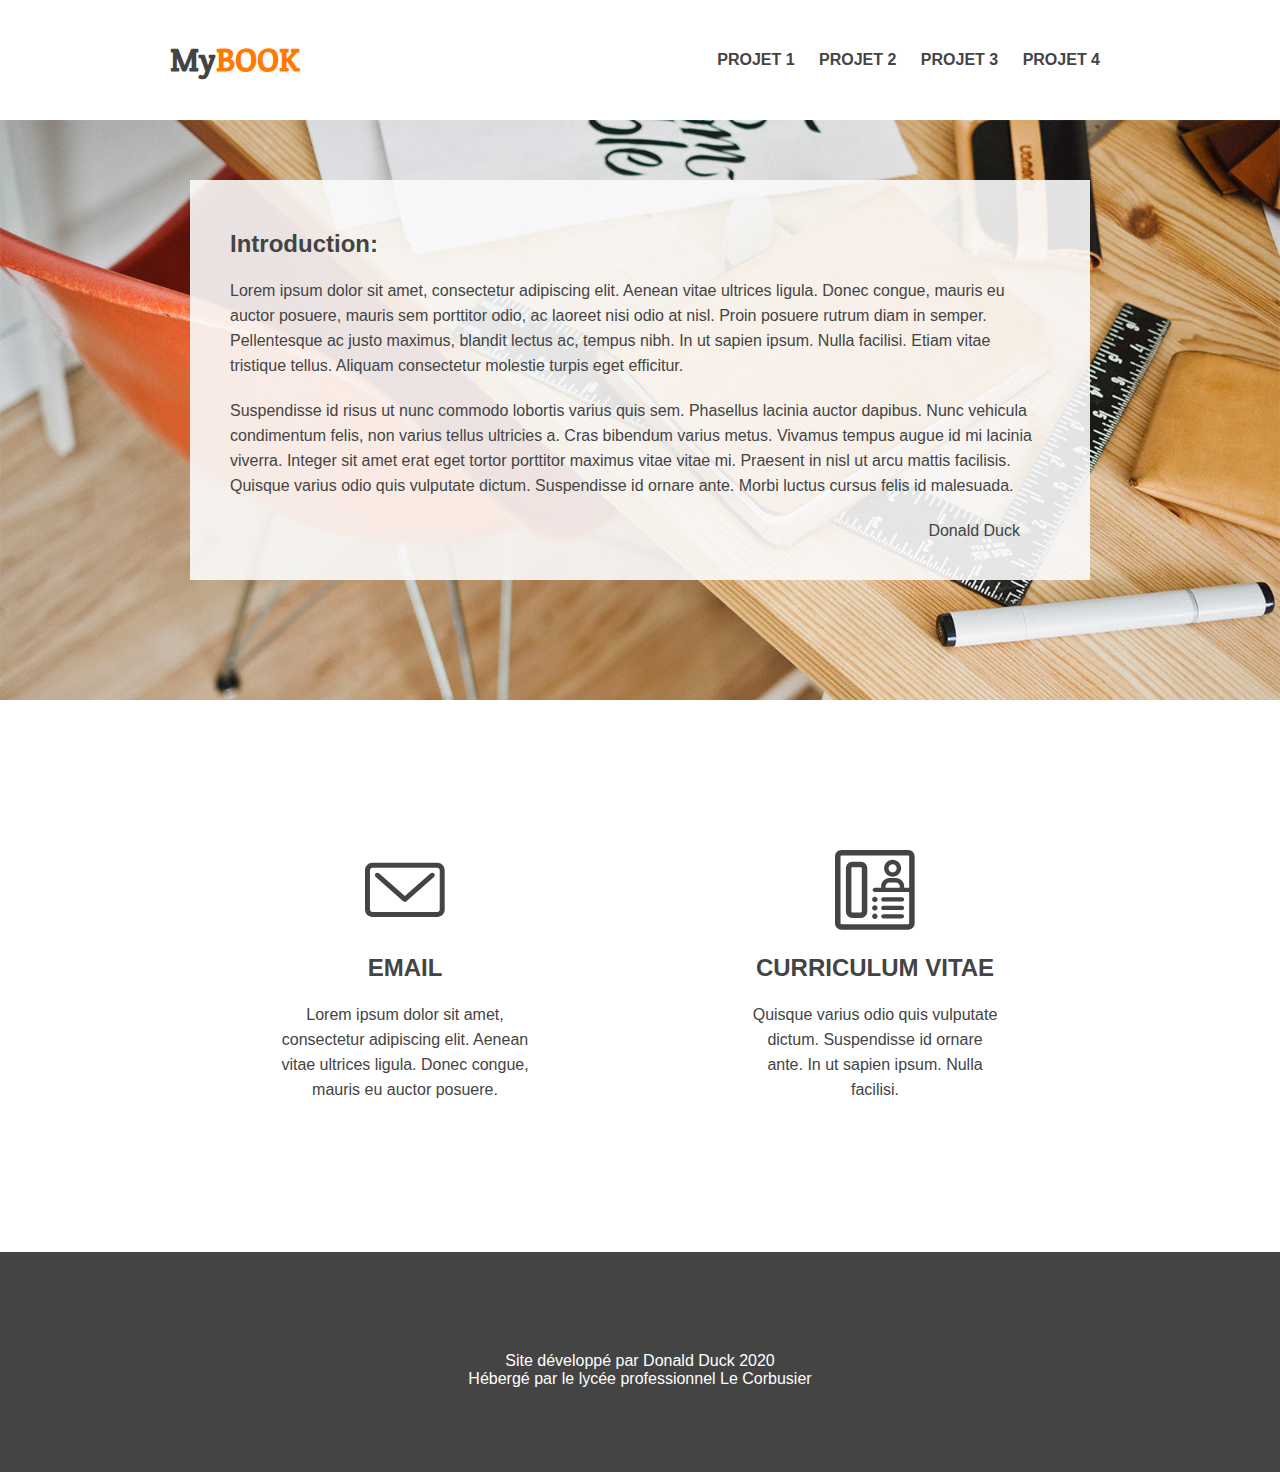
<file: index.html>
<!DOCTYPE html>
<html>

<head>
    <link href="styleAccueil.css" rel="stylesheet">
    <meta charset="utf-8">
    <meta name="viewport" content="width=device-width, initial-scale=1.0">
    <link href="https://fonts.googleapis.com/css2?family=Crete+Round&display=swap" rel="stylesheet">
</head>

<body>
    <!-- Header------------------------ -->
    <header>
        <div class="wrapper menu">
            <h1>My<span class="orange">BOOK</span></h1>
            <nav>
                <!-- Menu------------------------ -->
                <a href="projet1.html">Projet 1</a>
                <a href="projet2.html">Projet 2</a>
                <a href="projet3.html">Projet 3</a>
                <a href="projet4.html">Projet 4</a>
            </nav>
        </div>
    </header>
    <!-- Partie 1------------------------ -->
    <section class="zoneImage">
        <div class="wrapper paddingIntro">
            <div class="intro">
                <h2>Introduction:</h2>
                <p>Lorem ipsum dolor sit amet, consectetur adipiscing elit. Aenean vitae ultrices ligula. Donec congue,
                    mauris eu auctor posuere, mauris sem porttitor odio, ac laoreet nisi odio at nisl. Proin posuere
                    rutrum diam in semper. Pellentesque ac justo maximus, blandit lectus ac, tempus nibh. In ut sapien
                    ipsum. Nulla facilisi. Etiam vitae tristique tellus. Aliquam consectetur molestie turpis eget
                    efficitur.</p>
                <p>Suspendisse id risus ut nunc commodo lobortis varius quis sem. Phasellus lacinia auctor dapibus. Nunc
                    vehicula condimentum felis, non varius tellus ultricies a. Cras bibendum varius metus. Vivamus
                    tempus augue id mi lacinia viverra. Integer sit amet erat eget tortor porttitor maximus vitae vitae
                    mi. Praesent in nisl ut arcu mattis facilisis. Quisque varius odio quis vulputate dictum.
                    Suspendisse id ornare ante. Morbi luctus cursus felis id malesuada.</p>
                <p class="signature">Donald Duck</p>
            </div>
        </div>
    </section>
     <!-- Partie 2------------------------ -->
    <section class="zoneContact">
        <div class="wrapper Contact">
            <div class="mail">
                <a href="#"><img src="mail.svg" alt=""></a>
                <h2>email</h2>
                <p>Lorem ipsum dolor sit amet, consectetur adipiscing elit. Aenean vitae ultrices ligula. Donec congue,
                    mauris eu auctor posuere.</p>
            </div>
            <div class="cv">
                <a href="#"><img src="cv.svg" alt=""></a>
                <h2>Curriculum vitae</h2>
                <p>Quisque varius odio quis vulputate dictum.
                    Suspendisse id ornare ante. In ut sapien
                    ipsum. Nulla facilisi.</p>
            </div>
        </div>
    </section>
    <!-- Footer------------------------ -->
    <footer>
        <p class="textFooter">Site développé par Donald Duck 2020</p>
        <p class="textFooter">Hébergé par le lycée professionnel Le Corbusier</p>
    </footer>
</body>

</html>
</file>
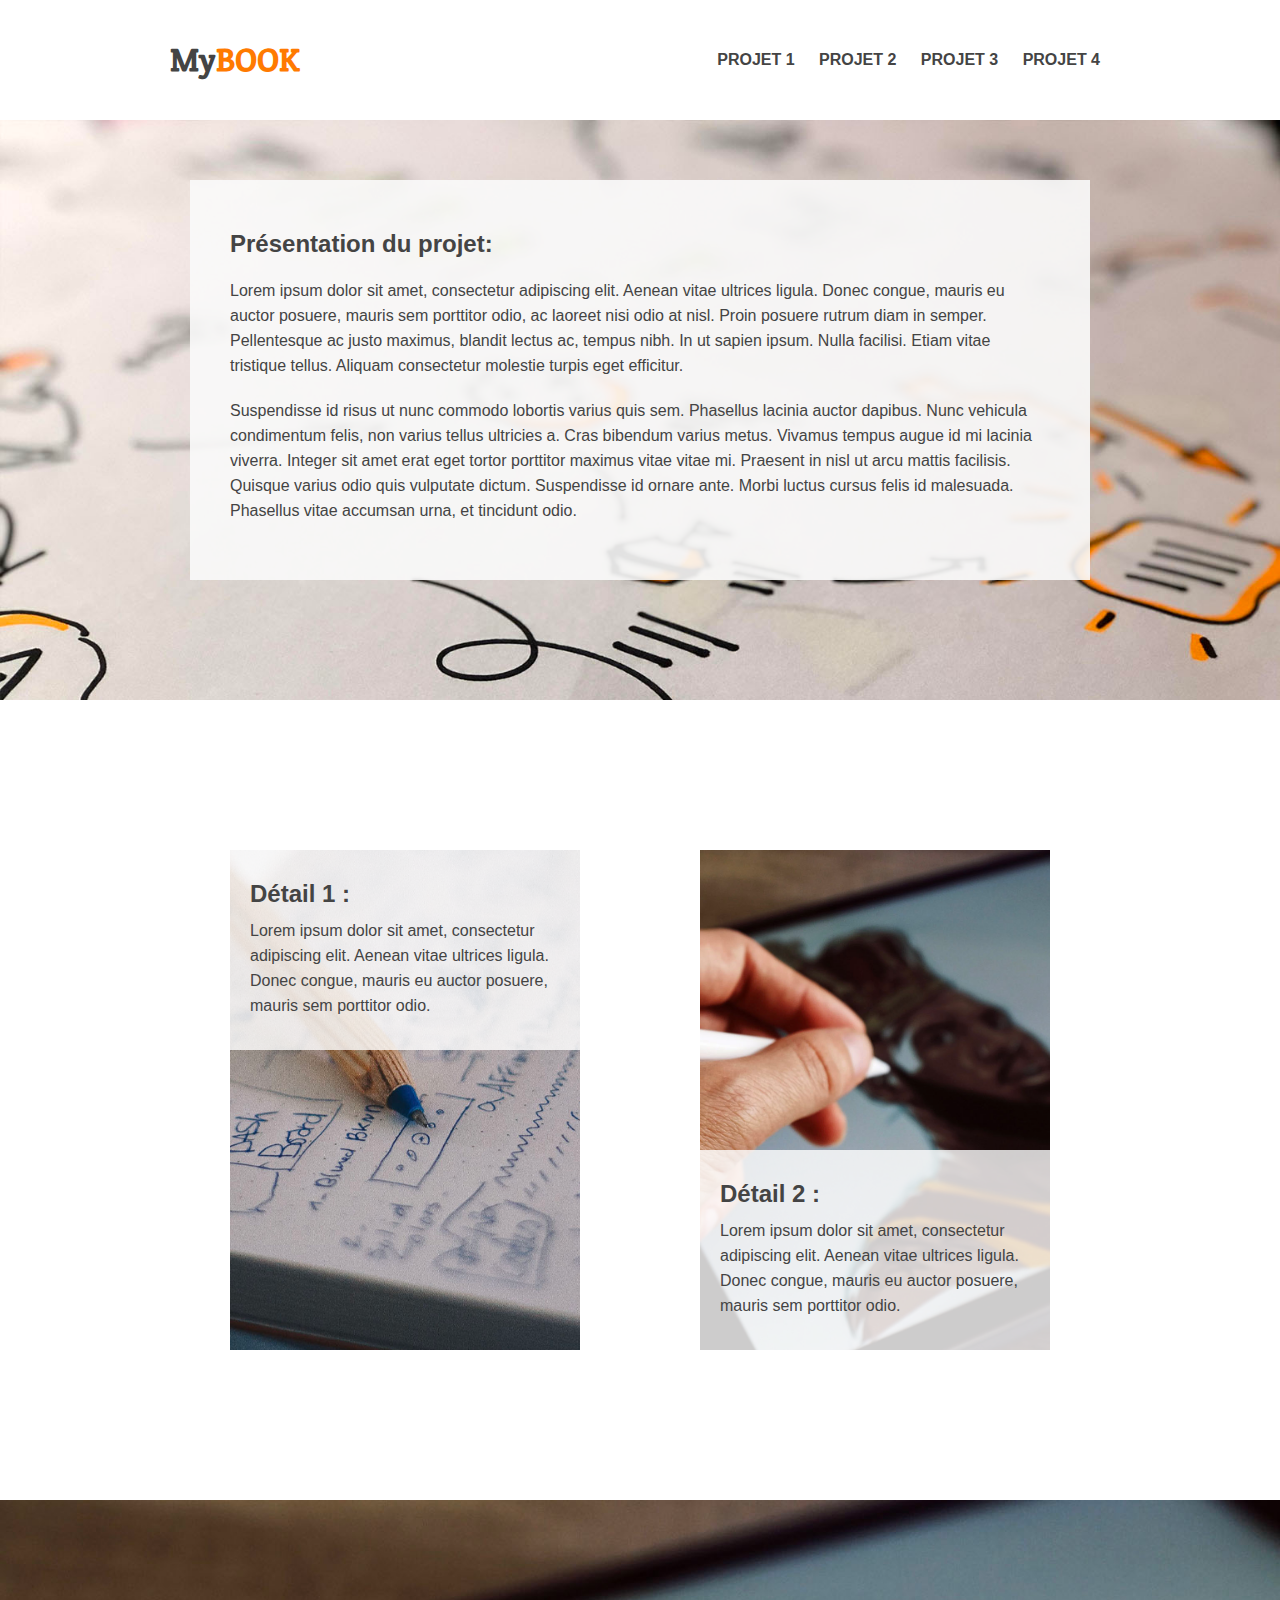
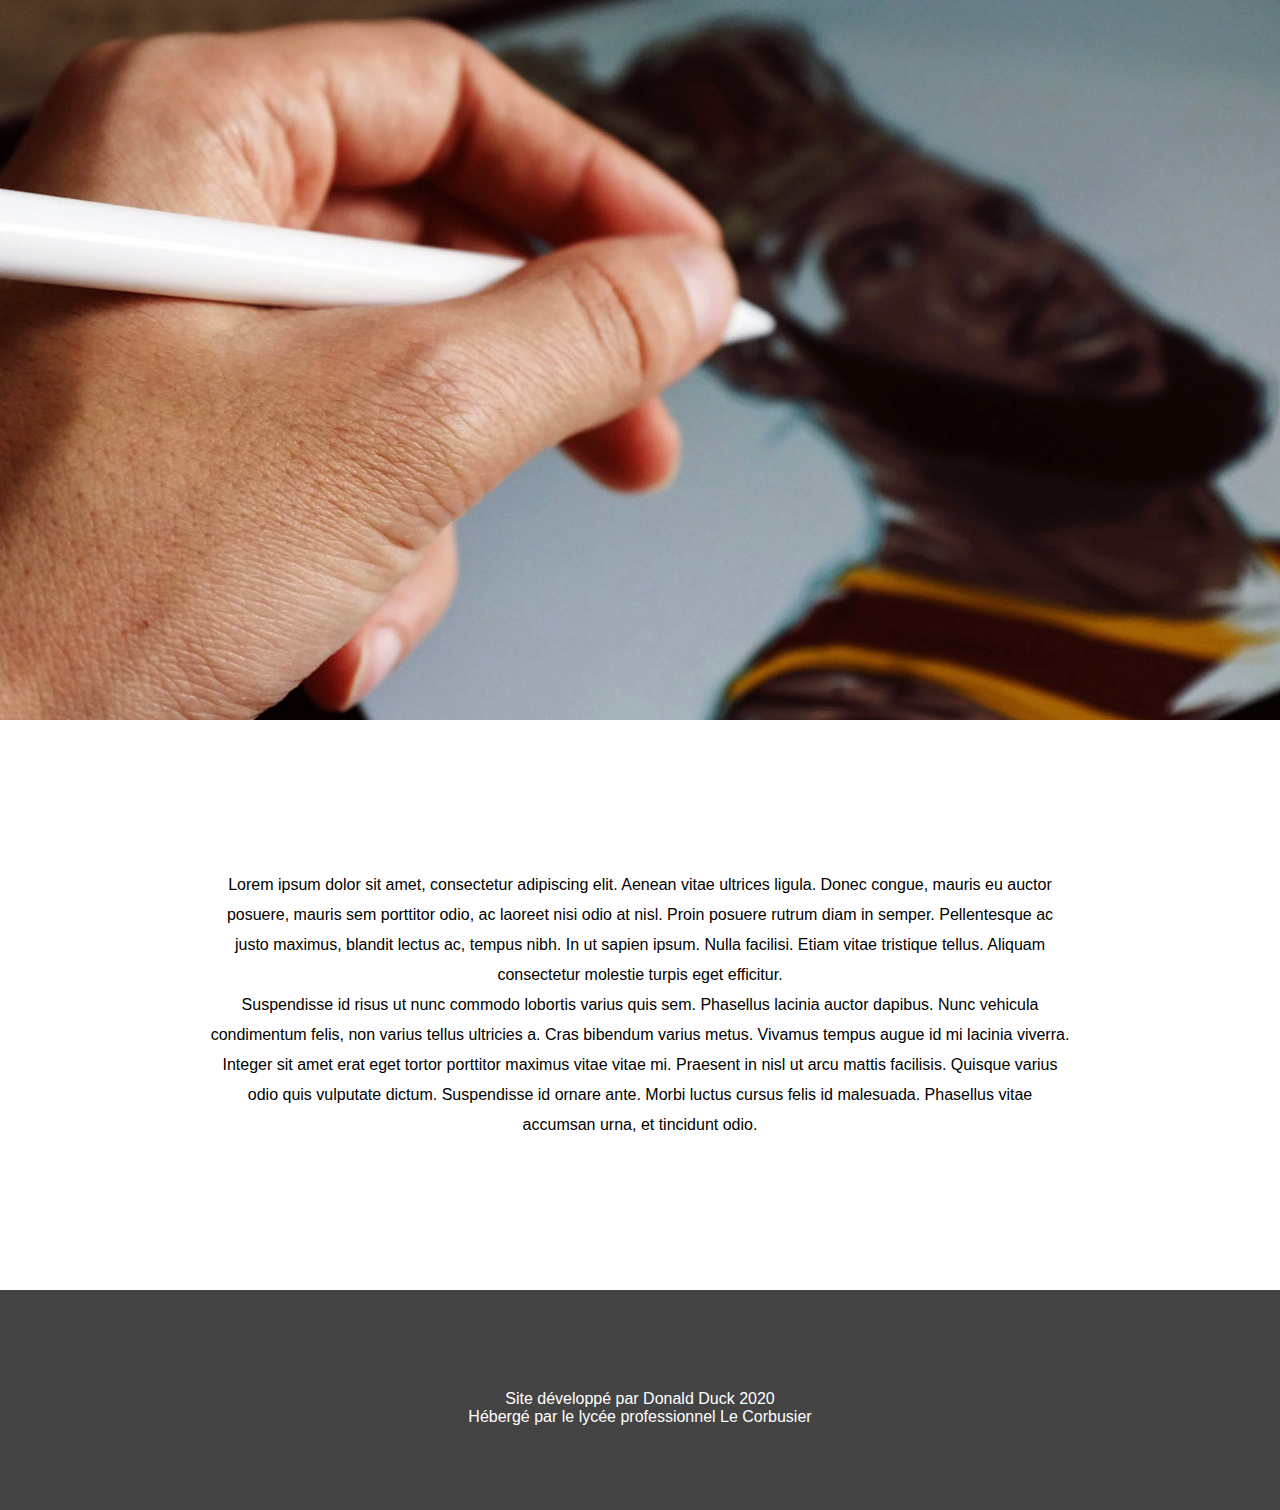
<file: projet1.html>
<!DOCTYPE html>
<html>

<head>
    <link href="styleAccueil.css" rel="stylesheet">
    <meta charset="utf-8">
    <meta name="viewport" content="width=device-width, initial-scale=1.0">
    <link href="https://fonts.googleapis.com/css2?family=Crete+Round&display=swap" rel="stylesheet">
    
    <style>
        .zoneImage {
            background-image: url('projet1.jpg');
        }

        .wrapper.galerie1 {
            display: flex;
            flex-wrap: wrap;
            justify-content: space-around;
            margin-bottom: 150px;
            color: #444;
        }

        .galerie1Gauche {
            height: 500px;
            width: 350px;
            background-image: url('projet1_1.jpg');
            background-size: cover;
        }

        .galerie1Droite {
            height: 500px;
            width: 350px;
            padding-top: 300px;
            box-sizing: border-box;
            background-image: url('projet1_2.jpg');
            background-size: cover;
        }

        .texteGauche {
            height: 200px;
            width: 100%;
            padding-top: 30px;
            padding-left: 20px;
            padding-right: 20px;
            box-sizing: border-box;
            background-color: rgba(255, 255, 255, 0.8);
        }

        .texteDroite {
            height: 200px;
            width: 100%;
            padding-top: 30px;
            padding-left: 20px;
            padding-right: 20px;
            box-sizing: border-box;
            background-color: rgba(255, 255, 255, 0.8);
        }

        .texteGauche h2,
        .texteDroite h2 {
            margin-bottom: 10px;
        }

        .texteGauche p,
        .texteDroite p {
            line-height: 25px;
        }

        .zoneImage.zoomProjet {
            height: 820px;
            background-image: url('projet1_3.jpg');
        }

        .wrapper.galerie2 {
            margin-bottom: 150px;
            padding-top: 0;
            padding-left: 40px;
            padding-right: 40px;
            box-sizing: border-box;
            text-align: center;
            line-height: 30px; 
        }

        /* ------- Point Break I -------*/
        @media (max-width: 940px) {
            .galerie1Droite {
                margin-top: 20px;
            }

            .zoneImage.zoomProjet {
                height: 580px;
            }
        /* ------- Point Break III il y pas de II -------*/
        @media (max-width: 940px) {
            .zoneImage.zoomProjet {
                height: 300px;
            }
        }
    </style>

</head>

<body>
    <!-- Header------------------------ -->
    <header>
        <div class="wrapper menu">
            <h1><a href="index.html">My<span class="orange">BOOK</span></a></h1>
            <nav>
                <!-- Menu------------------------ -->
                <a href="projet1.html">Projet 1</a>
                <a href="projet2.html">Projet 2</a>
                <a href="projet3.html">Projet 3</a>
                <a href="projet4.html">Projet 4</a>
            </nav>
        </div>
    </header>
    <!-- Partie 1------------------------ -->
    <section class="zoneImage">
        <div class="wrapper paddingIntro">
            <div class="intro">
                <h2>Présentation du projet:</h2>
                <p>Lorem ipsum dolor sit amet, consectetur adipiscing elit. Aenean vitae ultrices ligula. Donec congue,
                    mauris eu auctor posuere, mauris sem porttitor odio, ac laoreet nisi odio at nisl. Proin posuere
                    rutrum diam in semper. Pellentesque ac justo maximus, blandit lectus ac, tempus nibh. In ut sapien
                    ipsum. Nulla facilisi. Etiam vitae tristique tellus. Aliquam consectetur molestie turpis eget
                    efficitur.</p>
                <p>Suspendisse id risus ut nunc commodo lobortis varius quis sem. Phasellus lacinia auctor dapibus. Nunc
                    vehicula condimentum felis, non varius tellus ultricies a. Cras bibendum varius metus. Vivamus
                    tempus augue id mi lacinia viverra. Integer sit amet erat eget tortor porttitor maximus vitae vitae
                    mi. Praesent in nisl ut arcu mattis facilisis. Quisque varius odio quis vulputate dictum.
                    Suspendisse id ornare ante. Morbi luctus cursus felis id malesuada. Phasellus vitae accumsan urna,
                    et tincidunt odio.</p>
            </div>
        </div>
    </section>
    <!-- Galerie 1------------------------ -->
    <section class="wrapper galerie1">
        <div class="galerie1Gauche">
            <div class="texteGauche">
                <h2>Détail 1 :</h2>
                <p>Lorem ipsum dolor sit amet, consectetur adipiscing elit. Aenean vitae ultrices ligula. Donec congue,
                    mauris eu auctor posuere, mauris sem porttitor odio.</p>
            </div>
        </div>
        <div class="galerie1Droite">
            <div class="texteDroite">
                <h2>Détail 2 :</h2>
                <p>Lorem ipsum dolor sit amet, consectetur adipiscing elit. Aenean vitae ultrices ligula. Donec congue,
                    mauris eu auctor posuere, mauris sem porttitor odio.</p>
            </div>
        </div>
    </section>
    <!-- Galerie 2------------------------ -->
    <section class="zoneImage zoomProjet"></section>
    <!-- Galerie 2------------------------ -->
    <section class="wrapper galerie2">
                <p>Lorem ipsum dolor sit amet, consectetur adipiscing elit. Aenean vitae ultrices ligula. Donec congue,
                    mauris eu auctor posuere, mauris sem porttitor odio, ac laoreet nisi odio at nisl. Proin posuere
                    rutrum diam in semper. Pellentesque ac justo maximus, blandit lectus ac, tempus nibh. In ut sapien
                    ipsum. Nulla facilisi. Etiam vitae tristique tellus. Aliquam consectetur molestie turpis eget
                    efficitur.</p>
                <p>Suspendisse id risus ut nunc commodo lobortis varius quis sem. Phasellus lacinia auctor dapibus. Nunc
                    vehicula condimentum felis, non varius tellus ultricies a. Cras bibendum varius metus. Vivamus
                    tempus augue id mi lacinia viverra. Integer sit amet erat eget tortor porttitor maximus vitae vitae
                    mi. Praesent in nisl ut arcu mattis facilisis. Quisque varius odio quis vulputate dictum.
                    Suspendisse id ornare ante. Morbi luctus cursus felis id malesuada. Phasellus vitae accumsan urna,
                    et tincidunt odio.</p>
    </section>
    <!-- Footer------------------------ -->
    <footer>
        <p class="textFooter">Site développé par Donald Duck 2020</p>
        <p class="textFooter">Hébergé par le lycée professionnel Le Corbusier</p>
    </footer>
</body>

</html>
</file>
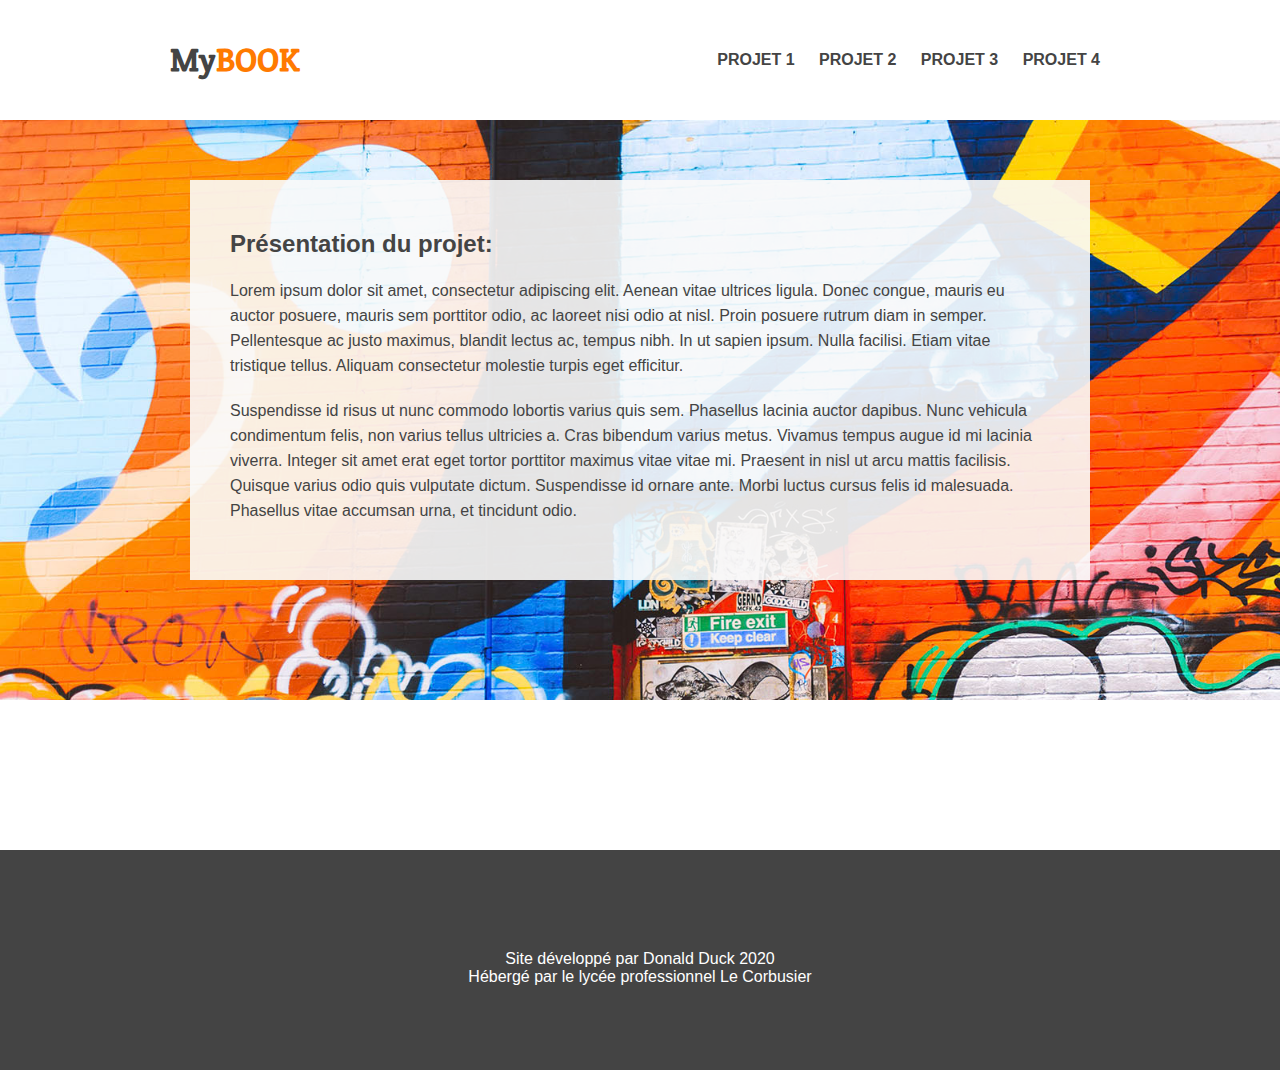
<file: projet2.html>
<!DOCTYPE html>
<html>

<head>
    <link href="styleAccueil.css" rel="stylesheet">
    <meta charset="utf-8">
    <meta name="viewport" content="width=device-width, initial-scale=1.0">
    <link href="https://fonts.googleapis.com/css2?family=Crete+Round&display=swap" rel="stylesheet">

    <style>
        .zoneImage {
            background-image: url('projet2.jpg');
        }
    </style>

</head>

<body>
    <!-- Header------------------------ -->
    <header>
        <div class="wrapper menu">
            <h1><a href="index.html">My<span class="orange">BOOK</span></a></h1>
            <nav>
                <!-- Menu------------------------ -->
                <a href="projet1.html">Projet 1</a>
                <a href="projet2.html">Projet 2</a>
                <a href="projet3.html">Projet 3</a>
                <a href="projet4.html">Projet 4</a>
            </nav>
        </div>
    </header>
    <!-- Partie 1------------------------ -->
    <section class="zoneImage">
        <div class="wrapper paddingIntro">
            <div class="intro">
                <h2>Présentation du projet:</h2>
                <p>Lorem ipsum dolor sit amet, consectetur adipiscing elit. Aenean vitae ultrices ligula. Donec congue,
                    mauris eu auctor posuere, mauris sem porttitor odio, ac laoreet nisi odio at nisl. Proin posuere
                    rutrum diam in semper. Pellentesque ac justo maximus, blandit lectus ac, tempus nibh. In ut sapien
                    ipsum. Nulla facilisi. Etiam vitae tristique tellus. Aliquam consectetur molestie turpis eget
                    efficitur.</p>
                <p>Suspendisse id risus ut nunc commodo lobortis varius quis sem. Phasellus lacinia auctor dapibus. Nunc
                    vehicula condimentum felis, non varius tellus ultricies a. Cras bibendum varius metus. Vivamus
                    tempus augue id mi lacinia viverra. Integer sit amet erat eget tortor porttitor maximus vitae vitae
                    mi. Praesent in nisl ut arcu mattis facilisis. Quisque varius odio quis vulputate dictum.
                    Suspendisse id ornare ante. Morbi luctus cursus felis id malesuada. Phasellus vitae accumsan urna,
                    et tincidunt odio.</p>
            </div>
        </div>
    </section>
    <!-- Footer------------------------ -->
    <footer>
        <p class="textFooter">Site développé par Donald Duck 2020</p>
        <p class="textFooter">Hébergé par le lycée professionnel Le Corbusier</p>
    </footer>
</body>

</html>
</file>
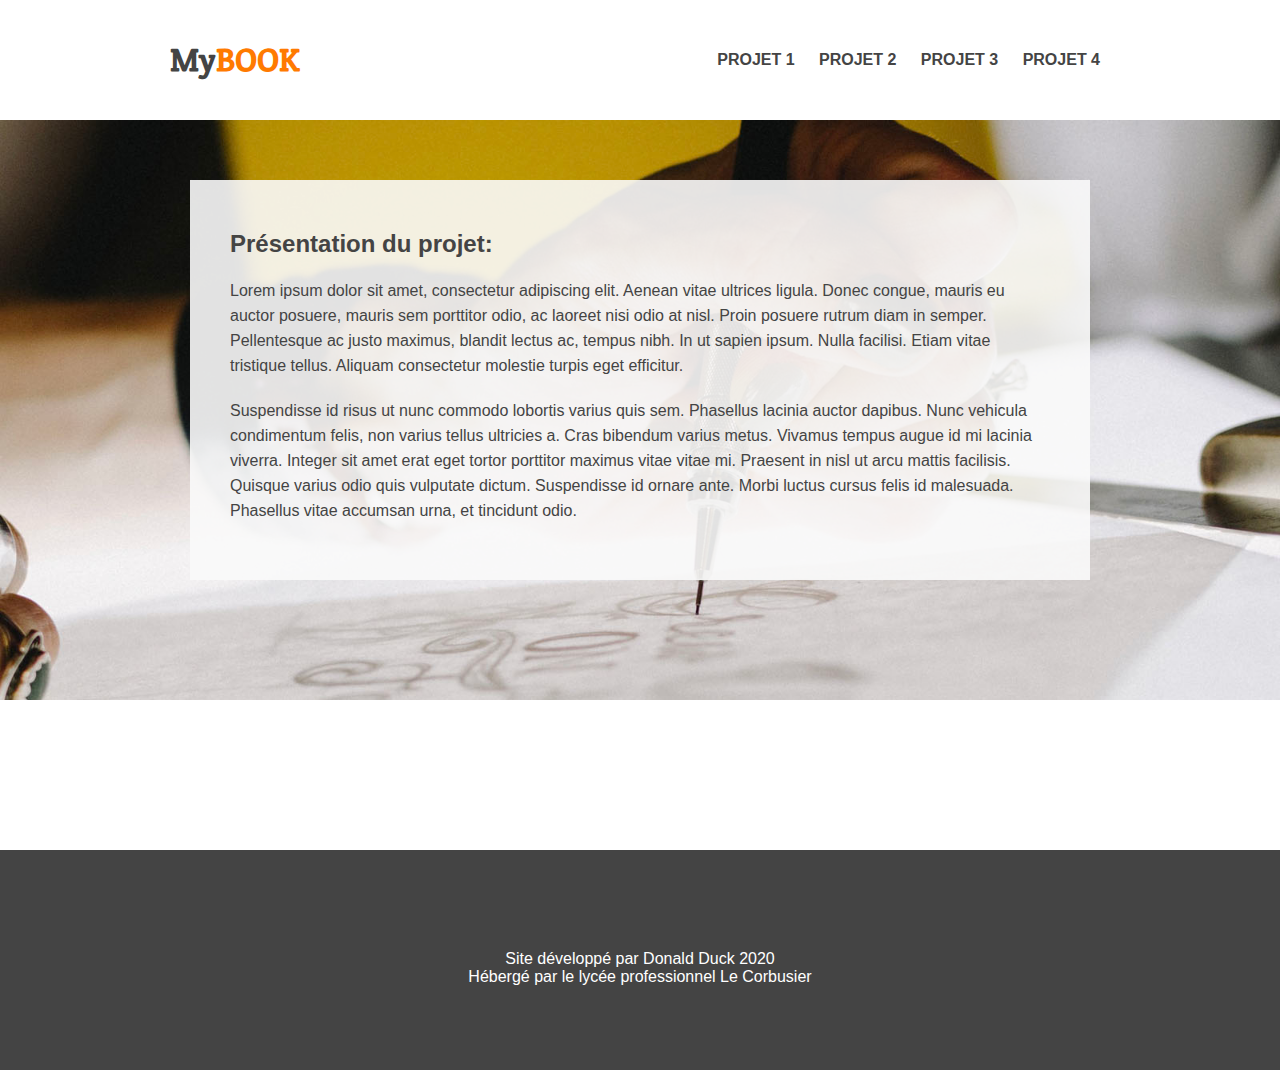
<file: projet3.html>
<!DOCTYPE html>
<html>

<head>
    <link href="styleAccueil.css" rel="stylesheet">
    <meta charset="utf-8">
    <meta name="viewport" content="width=device-width, initial-scale=1.0">
    <link href="https://fonts.googleapis.com/css2?family=Crete+Round&display=swap" rel="stylesheet">

    <style>
        .zoneImage {
            background-image: url('projet3.jpg');
        }
    </style>

</head>

<body>
    <!-- Header------------------------ -->
    <header>
        <div class="wrapper menu">
            <h1><a href="index.html">My<span class="orange">BOOK</span></a></h1>
            <nav>
                <!-- Menu------------------------ -->
                <a href="projet1.html">Projet 1</a>
                <a href="projet2.html">Projet 2</a>
                <a href="projet3.html">Projet 3</a>
                <a href="projet4.html">Projet 4</a>
            </nav>
        </div>
    </header>
    <!-- Partie 1------------------------ -->
    <section class="zoneImage">
        <div class="wrapper paddingIntro">
            <div class="intro">
                <h2>Présentation du projet:</h2>
                <p>Lorem ipsum dolor sit amet, consectetur adipiscing elit. Aenean vitae ultrices ligula. Donec congue,
                    mauris eu auctor posuere, mauris sem porttitor odio, ac laoreet nisi odio at nisl. Proin posuere
                    rutrum diam in semper. Pellentesque ac justo maximus, blandit lectus ac, tempus nibh. In ut sapien
                    ipsum. Nulla facilisi. Etiam vitae tristique tellus. Aliquam consectetur molestie turpis eget
                    efficitur.</p>
                <p>Suspendisse id risus ut nunc commodo lobortis varius quis sem. Phasellus lacinia auctor dapibus. Nunc
                    vehicula condimentum felis, non varius tellus ultricies a. Cras bibendum varius metus. Vivamus
                    tempus augue id mi lacinia viverra. Integer sit amet erat eget tortor porttitor maximus vitae vitae
                    mi. Praesent in nisl ut arcu mattis facilisis. Quisque varius odio quis vulputate dictum.
                    Suspendisse id ornare ante. Morbi luctus cursus felis id malesuada. Phasellus vitae accumsan urna,
                    et tincidunt odio.</p>
            </div>
        </div>
    </section>
    <!-- Footer------------------------ -->
    <footer>
        <p class="textFooter">Site développé par Donald Duck 2020</p>
        <p class="textFooter">Hébergé par le lycée professionnel Le Corbusier</p>
    </footer>
</body>

</html>
</file>
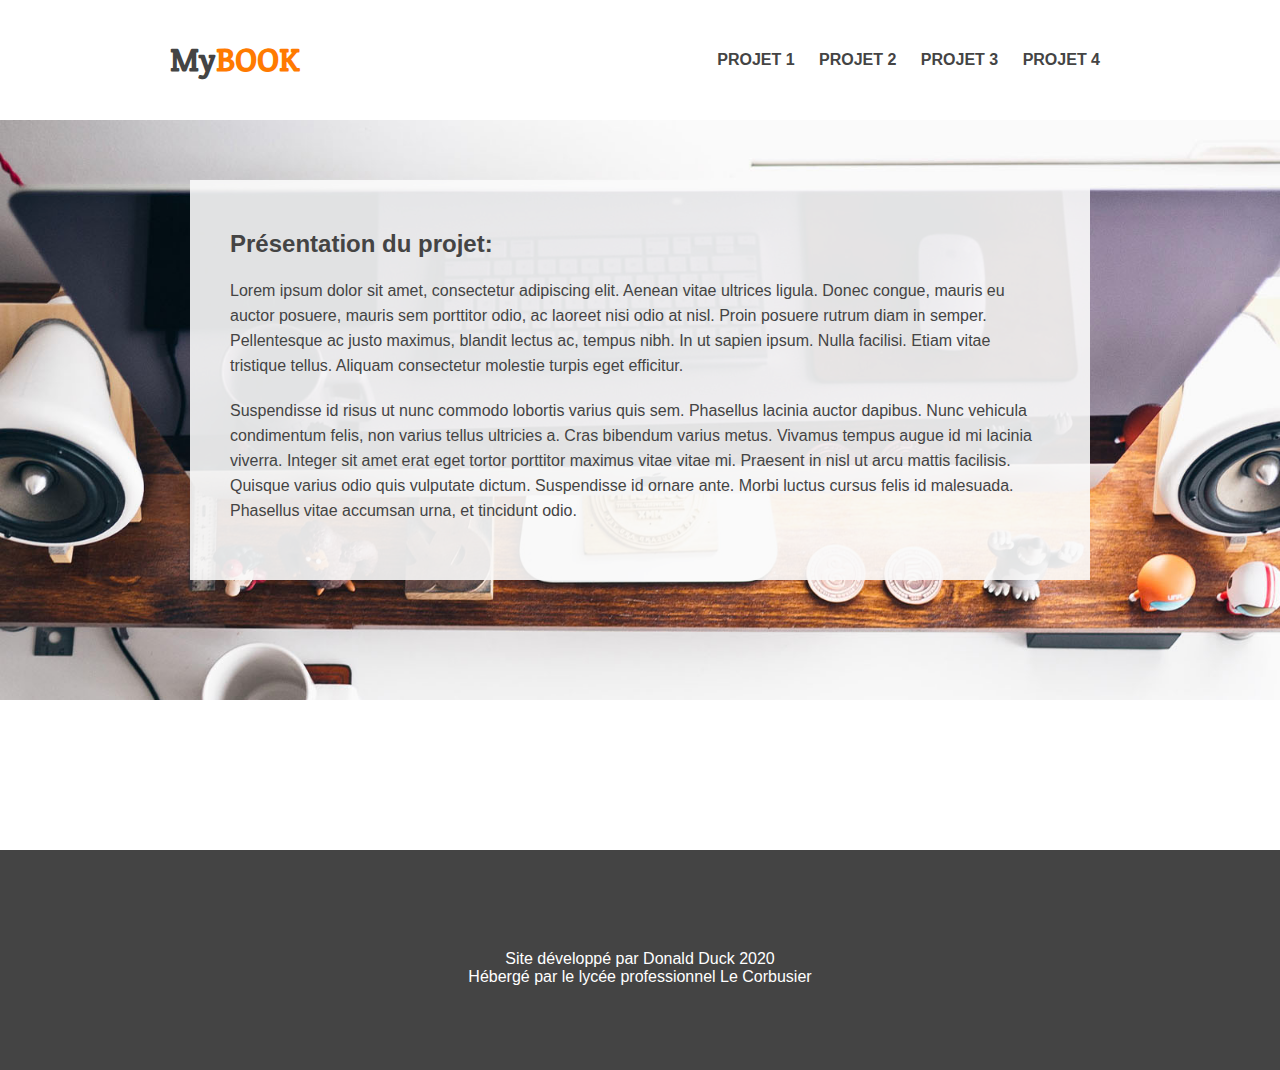
<file: projet4.html>
<!DOCTYPE html>
<html>

<head>
    <link href="styleAccueil.css" rel="stylesheet">
    <meta charset="utf-8">
    <meta name="viewport" content="width=device-width, initial-scale=1.0">
    <link href="https://fonts.googleapis.com/css2?family=Crete+Round&display=swap" rel="stylesheet">

    <style>
        .zoneImage {
            background-image: url('projet4.jpg');
        }
    </style>

</head>

<body>
    <!-- Header------------------------ -->
    <header>
        <div class="wrapper menu">
            <h1><a href="index.html">My<span class="orange">BOOK</span></a></h1>
            <nav>
                <!-- Menu------------------------ -->
                <a href="projet1.html">Projet 1</a>
                <a href="projet2.html">Projet 2</a>
                <a href="projet3.html">Projet 3</a>
                <a href="projet4.html">Projet 4</a>
            </nav>
        </div>
    </header>
    <!-- Partie 1------------------------ -->
    <section class="zoneImage">
        <div class="wrapper paddingIntro">
            <div class="intro">
                <h2>Présentation du projet:</h2>
                <p>Lorem ipsum dolor sit amet, consectetur adipiscing elit. Aenean vitae ultrices ligula. Donec congue,
                    mauris eu auctor posuere, mauris sem porttitor odio, ac laoreet nisi odio at nisl. Proin posuere
                    rutrum diam in semper. Pellentesque ac justo maximus, blandit lectus ac, tempus nibh. In ut sapien
                    ipsum. Nulla facilisi. Etiam vitae tristique tellus. Aliquam consectetur molestie turpis eget
                    efficitur.</p>
                <p>Suspendisse id risus ut nunc commodo lobortis varius quis sem. Phasellus lacinia auctor dapibus. Nunc
                    vehicula condimentum felis, non varius tellus ultricies a. Cras bibendum varius metus. Vivamus
                    tempus augue id mi lacinia viverra. Integer sit amet erat eget tortor porttitor maximus vitae vitae
                    mi. Praesent in nisl ut arcu mattis facilisis. Quisque varius odio quis vulputate dictum.
                    Suspendisse id ornare ante. Morbi luctus cursus felis id malesuada. Phasellus vitae accumsan urna,
                    et tincidunt odio.</p>
            </div>
        </div>
    </section>
    <!-- Footer------------------------ -->
    <footer>
        <p class="textFooter">Site développé par Donald Duck 2020</p>
        <p class="textFooter">Hébergé par le lycée professionnel Le Corbusier</p>
    </footer>
</body>

</html>
</file>
<file: styleAccueil.css>
/* ------- Généralités -------*/
* {
    margin: 0;
    padding: 0;
}

body {
    font-family: Arial, Helvetica, sans-serif;
    font-size: 16px;
}

a {
    text-decoration: none;
    color: #444;
}

a:hover {
    color: #ff7a00;
}

.wrapper {
    width: 940px;
    margin: 0 auto;
}

h1 {
    font-family: 'Crete Round';
    color: #444;
}

.orange {
    color: #ff7a00;
}

/* ------- Header -------*/
header {
    height: 120px;
    width: 940px;
    margin: 0 auto;
}

header h1 {
    float: left;
}

header nav {
    float: right;
}

header h1,
header nav {
    margin-top: 45px;
    height: 30px;
    line-height: 30px;
}

header nav a{
    text-transform: uppercase;
    font-weight: bold;
    padding-left: 10px;
    padding-right: 10px;
}

/* ------- Introduction -------*/
.zoneImage {
    height: 580px;
    background-image: url('imageMain.jpg');
    background-size: cover;
    margin-bottom: 150px;
}

.wrapper.paddingIntro {
    padding-top: 60px;
}

.intro {
    height: 400px;
    width: 900px;
    background-color: rgba(250,250,250,0.9);
    margin-left: auto;
    margin-right: auto;
    padding-top: 50px;
    padding-left: 40px;
    padding-right: 40px;
    box-sizing: border-box; 
}

.intro h2, .intro p{
    color: #444;
}

.intro p {
    margin-top: 20px;
    line-height: 25px; 
}

.signature {
    float: right;
    margin-right: 30px;
}
/* ------- Contact -------*/
.zoneContact {
   margin-bottom: 150px;
}

.wrapper.Contact {
    display: flex;
    flex-wrap: wrap;
    justify-content: space-around;
}
.mail {
    width: 250px;
    text-align: center;
}

.cv {
    width: 250px;
    text-align: center;
}

img {
    padding-bottom: 20px;
    height: 80px;
}

.mail h2,
.cv h2 {
    text-transform: uppercase;
    color: #444;
}

.mail p,
.cv p {
    margin-top: 20px;
    color: #444;
    line-height: 25px; 
}

/* ------- Footer -------*/
footer {
    height: 220px;
    background-color: #444;
    text-align: center;
    padding-top: 100px;
    box-sizing: border-box;
}

.textFooter {
    color: white;
}

/* ------- Point Break I -------*/
@media (max-width: 940px) {
    header {
        width: 600px;
    }
    .wrapper {
        width: 600px;
    }

    .zoneImage {
        height: 720px;
    }

    .intro {
        height: 520px;
        width: 600px;
    }
}
/* ------- Point Break II -------*/
@media (max-width: 600px) {
    header {
        width: 390px;
    }

    .wrapper {
        width: 390px;
    }

    header h1,
    header nav {
        float: none;
        display: inline-block;
        width: 390px;
        text-align: center;
    }

    header h1 {
        margin-top: 20px;
    }

    header nav {
        margin-top: 8px;
    }

    header nav a{
        padding-left: 5px;
        padding-right: 5px
    }

    .zoneImage {
        height: 880px;
    }

    .intro {
        height: 740px;
        width: 390px;
    }

    .cv {
        margin-top: 50px;
    }
}
/* ------- Point Break III -------*/
@media (max-width: 380px) {
    header {
        width: 300px;
    }

    .wrapper {
        display: flex;
        flex-wrap: wrap;
        justify-content: space-around;
        width: 100%;
    }

    .wrapper.menu {
        width: 200px;
    }

    header h1,
    header nav {
        line-height: 23px;
    }

    .zoneImage {
        height: 1200px;
    }

    .intro {
        height: 1000px;
        text-align: center;
    }
}
</file>
